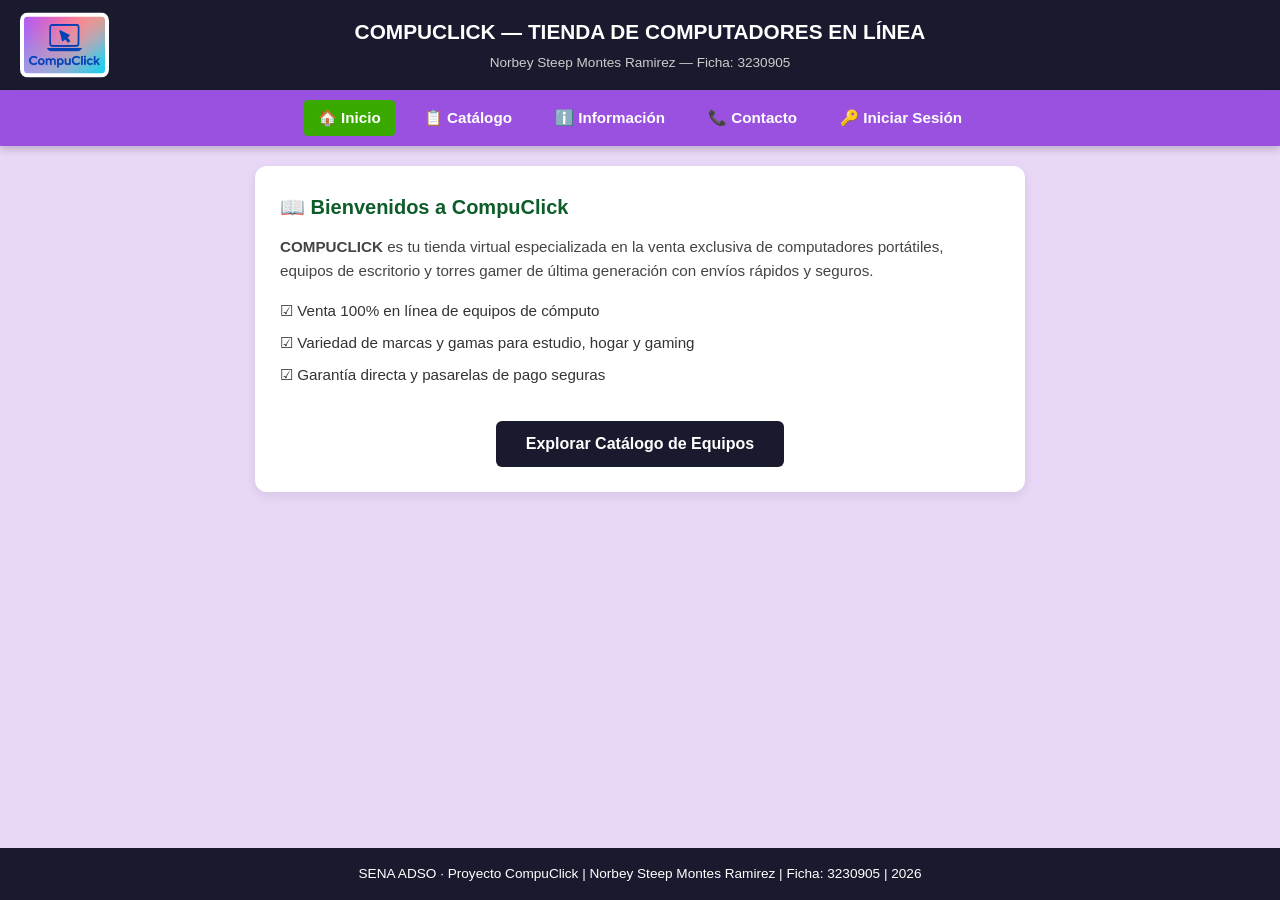
<file: app/views/inicio/index.html>
<!DOCTYPE html>
<html lang="es">
<head>
  <meta charset="UTF-8" />
  <meta name="viewport" content="width=device-width, initial-scale=1.0" />
  <title>CompuClick — Tienda de Computadores en Línea</title>
  <link rel="stylesheet" href="../../../public/css/estilos.css" />
</head>
<body>

  <header class="encabezado">
    <img src="../../../public/img/logo.jpeg" alt="Logo CompuClick" class="logo-encabezado" />
    <div class="encabezado-textos">
      <h1 id="titulo-dinamico">COMPUCLICK — TIENDA DE COMPUTADORES EN LÍNEA</h1>
      <p>Norbey Steep Montes Ramirez — Ficha: 3230905</p>
    </div>
  </header>

  <section class="banner-menu">
    <nav class="navegacion">
      <button class="hamburger-btn" onclick="toggleMenu()" aria-label="Abrir menú">☰</button>
      <ul class="nav-list" id="navMenu">
        <li><a href="#inicio" onclick="cambiarVista('inicio', event)" id="link-inicio" class="activo">🏠 Inicio</a></li>
        <li><a href="../listado/index.html">📋 Catálogo</a></li>
        <li><a href="#informacion" onclick="cambiarVista('informacion', event)" id="link-informacion">ℹ️ Información</a></li>
        <li><a href="#contacto" onclick="cambiarVista('contacto', event)" id="link-contacto">📞 Contacto</a></li>
        <li><a href="../login/index.html">🔑 Iniciar Sesión</a></li>
      </ul>
    </nav>
  </section>

  <main class="contenido">
    <!-- SECCIÓN INICIO -->
    <section class="caja seccion-vista" id="sec-inicio">
      <h2>📖 Bienvenidos a CompuClick</h2>
      <p>
        <strong>COMPUCLICK</strong> es tu tienda virtual especializada en la venta exclusiva de computadores portátiles, equipos de escritorio y torres gamer de última generación con envíos rápidos y seguros.
      </p>
      <ul>
        <li>☑ Venta 100% en línea de equipos de cómputo</li>
        <li>☑ Variedad de marcas y gamas para estudio, hogar y gaming</li>
        <li>☑ Garantía directa y pasarelas de pago seguras</li>
      </ul>
      <br>
      <div style="text-align: center;">
        <a href="../listado/index.html" class="btn" style="width: auto; padding: 10px 30px;">Explorar Catálogo de Equipos</a>
      </div>
    </section>

    <section class="caja seccion-vista" id="sec-informacion" style="display: none;">
      <h2>ℹ️ Información y Misión</h2>
      <p>
        <strong>Misión:</strong> Proveer a nuestros clientes la mejor tecnología en computadores a través de una plataforma en línea confiable, ágil y con entregas garantizadas en todo el territorio nacional.
      </p>
      <p>
        <strong>Proyecto ADSO:</strong> Software web desarrollado para la comercialización directa de computadores, aplicando buenas prácticas de desarrollo de software en el SENA (Ficha 3230905).
      </p>
    </section>

    <section class="caja seccion-vista" id="sec-contacto" style="display: none;">
      <h2>📞 Contáctanos</h2>
      <p>¿Tienes dudas sobre algún equipo de cómputo? Escríbenos y te atenderemos de inmediato:</p>

      <form action="#" method="POST" class="formulario">
        <div class="campo-grupo">
          <label for="nombre">Nombre Completo:</label>
          <input type="text" id="nombre" name="nombre" placeholder="Tu nombre" required />
        </div>

        <div class="campo-grupo">
          <label for="email">Correo Electrónico:</label>
          <input type="email" id="email" name="email" placeholder="tucorreo@ejemplo.com" required />
        </div>

        <div class="campo-grupo">
          <label for="mensaje">Mensaje:</label>
          <textarea id="mensaje" name="mensaje" rows="4" placeholder="¿Qué equipo estás buscando?" required></textarea>
        </div>

        <button type="submit" class="btn">Enviar Mensaje</button>
      </form>
    </section>
  </main>

  <footer class="pie">
    <p>SENA ADSO · Proyecto CompuClick | Norbey Steep Montes Ramirez | Ficha: 3230905 | 2026</p>
  </footer>

  <script>
    function cambiarVista(vista, event) {
      if (event) event.preventDefault();

      document.querySelectorAll('.seccion-vista').forEach(sec => {
        sec.style.display = 'none';
      });

      const seccionActiva = document.getElementById('sec-' + vista);
      if (seccionActiva) seccionActiva.style.display = 'block';

      document.querySelectorAll('.nav-list a').forEach(a => a.classList.remove('activo'));
      const activeLink = document.getElementById('link-' + vista);
      if (activeLink) activeLink.classList.add('activo');

      history.pushState(null, null, '#' + vista);
      document.getElementById('navMenu').classList.remove('active');
    }

    window.addEventListener('DOMContentLoaded', () => {
      const hash = window.location.hash.replace('#', '');
      if (hash === 'informacion' || hash === 'contacto' || hash === 'inicio') {
        cambiarVista(hash);
      } else {
        cambiarVista('inicio');
      }
    });

    function toggleMenu() {
      const menu = document.getElementById('navMenu');
      menu.classList.toggle('active');
    }
  </script>

</body>
</html>
</file>
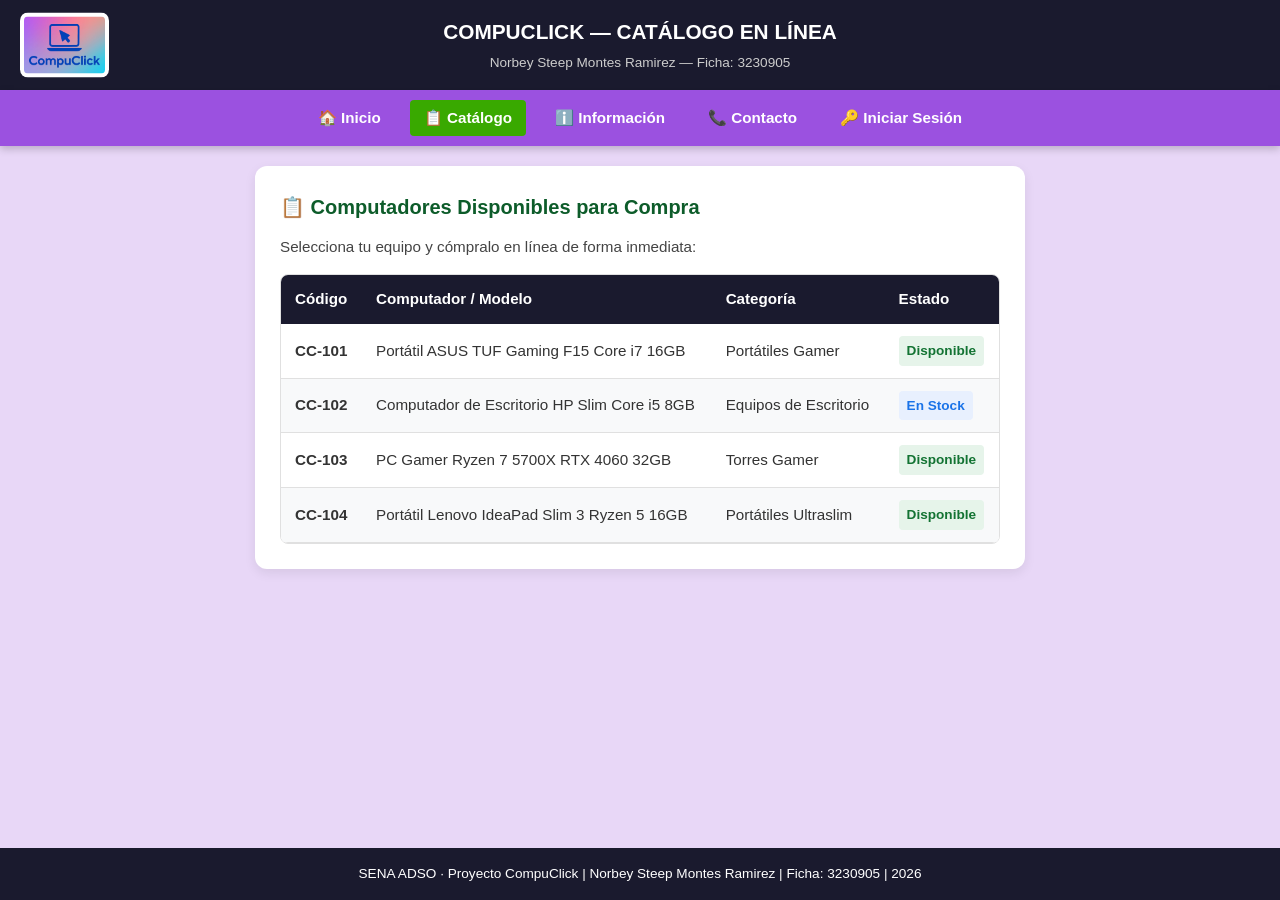
<file: app/views/listado/index.html>
<!DOCTYPE html>
<html lang="es">
<head>
  <meta charset="UTF-8" />
  <meta name="viewport" content="width=device-width, initial-scale=1.0" />
  <title>CompuClick — Catálogo de Computadores</title>
  <link rel="stylesheet" href="../../../public/css/estilos.css" />
</head>
<body>

  <header class="encabezado">
    <img src="../../../public/img/logo.jpeg" alt="Logo CompuClick" class="logo-encabezado" />
    <div class="encabezado-textos">
      <h1>COMPUCLICK — CATÁLOGO EN LÍNEA</h1>
      <p>Norbey Steep Montes Ramirez — Ficha: 3230905</p>
    </div>
  </header>

  <section class="banner-menu">
    <nav class="navegacion">
      <button class="hamburger-btn" onclick="toggleMenu()" aria-label="Abrir menú">☰</button>
      <ul class="nav-list" id="navMenu">
        <li><a href="../inicio/index.html#inicio">🏠 Inicio</a></li>
        <li><a href="index.html" class="activo">📋 Catálogo</a></li>
        <li><a href="../inicio/index.html#informacion">ℹ️ Información</a></li>
        <li><a href="../inicio/index.html#contacto">📞 Contacto</a></li>
        <li><a href="../login/index.html">🔑 Iniciar Sesión</a></li>
      </ul>
    </nav>
  </section>

  <main class="contenido">
    <section class="caja">
      <h2>📋 Computadores Disponibles para Compra</h2>
      <p>Selecciona tu equipo y cómpralo en línea de forma inmediata:</p>

      <div class="tabla-contenedor">
        <table>
          <thead>
            <tr>
              <th>Código</th>
              <th>Computador / Modelo</th>
              <th>Categoría</th>
              <th>Estado</th>
            </tr>
          </thead>
          <tbody>
            <tr>
              <td><strong>CC-101</strong></td>
              <td>Portátil ASUS TUF Gaming F15 Core i7 16GB</td>
              <td>Portátiles Gamer</td>
              <td><span class="badge disponible">Disponible</span></td>
            </tr>
            <tr>
              <td><strong>CC-102</strong></td>
              <td>Computador de Escritorio HP Slim Core i5 8GB</td>
              <td>Equipos de Escritorio</td>
              <td><span class="badge stock">En Stock</span></td>
            </tr>
            <tr>
              <td><strong>CC-103</strong></td>
              <td>PC Gamer Ryzen 7 5700X RTX 4060 32GB</td>
              <td>Torres Gamer</td>
              <td><span class="badge disponible">Disponible</span></td>
            </tr>
            <tr>
              <td><strong>CC-104</strong></td>
              <td>Portátil Lenovo IdeaPad Slim 3 Ryzen 5 16GB</td>
              <td>Portátiles Ultraslim</td>
              <td><span class="badge disponible">Disponible</span></td>
            </tr>
          </tbody>
        </table>
      </div>
    </section>
  </main>

  <footer class="pie">
    <p>SENA ADSO · Proyecto CompuClick | Norbey Steep Montes Ramirez | Ficha: 3230905 | 2026</p>
  </footer>

  <script>
    function toggleMenu() {
      const menu = document.getElementById('navMenu');
      menu.classList.toggle('active');
    }
  </script>

</body>
</html>
</file>
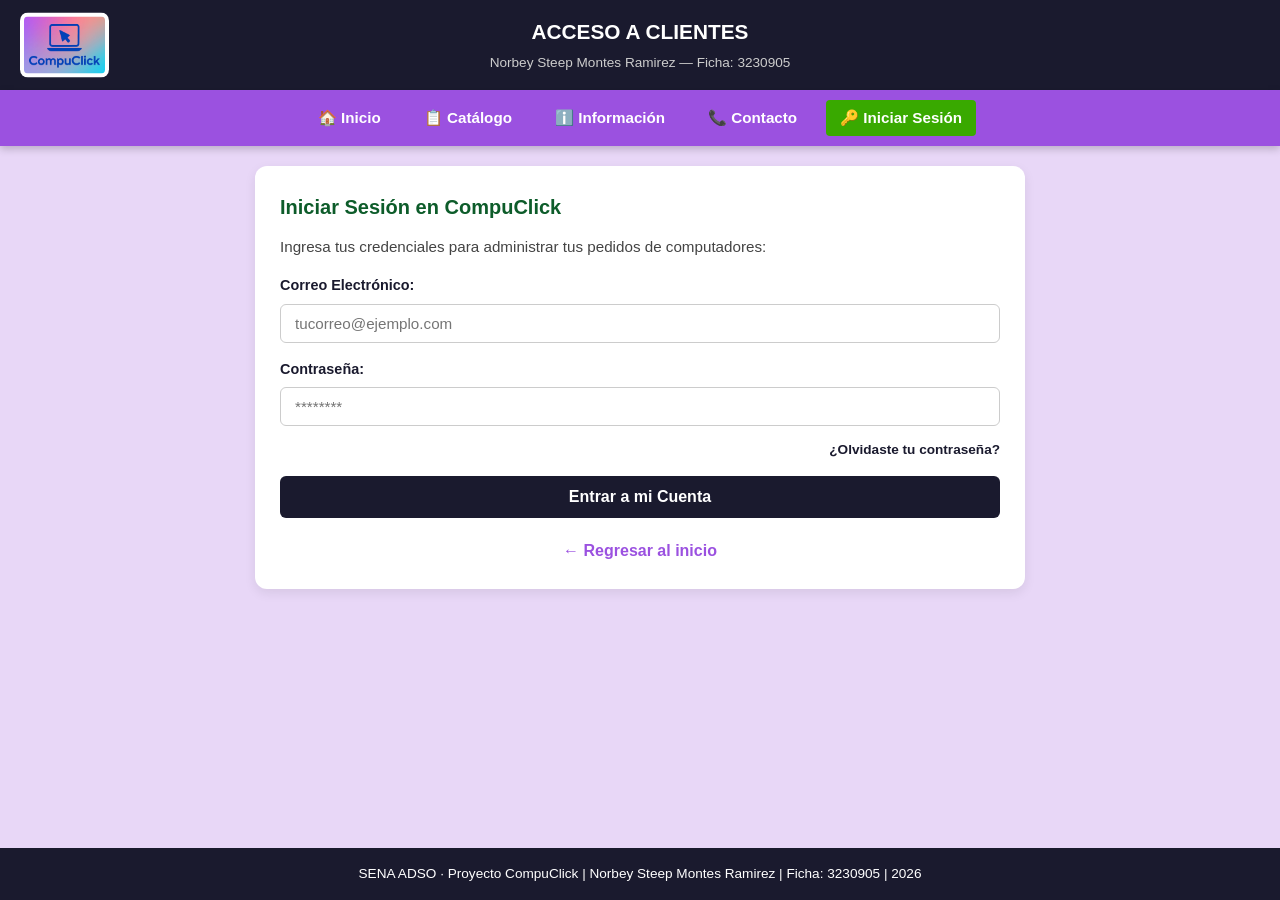
<file: app/views/login/index.html>
<!DOCTYPE html>
<html lang="es">
<head>
  <meta charset="UTF-8" />
  <meta name="viewport" content="width=device-width, initial-scale=1.0" />
  <title>CompuClick — Iniciar Sesión</title>
  <link rel="stylesheet" href="../../../public/css/estilos.css" />
</head>
<body>

  <header class="encabezado">
    <img src="../../../public/img/logo.jpeg" alt="Logo CompuClick" class="logo-encabezado" />
    <div class="encabezado-textos">
      <h1>ACCESO A CLIENTES</h1>
      <p>Norbey Steep Montes Ramirez — Ficha: 3230905</p>
    </div>
  </header>

  <section class="banner-menu">
    <nav class="navegacion">
      <button class="hamburger-btn" onclick="toggleMenu()" aria-label="Abrir menú">☰</button>
      <ul class="nav-list" id="navMenu">
        <li><a href="../inicio/index.html#inicio">🏠 Inicio</a></li>
        <li><a href="../listado/index.html">📋 Catálogo</a></li>
        <li><a href="../inicio/index.html#informacion">ℹ️ Información</a></li>
        <li><a href="../inicio/index.html#contacto">📞 Contacto</a></li>
        <li><a href="index.html" class="activo">🔑 Iniciar Sesión</a></li>
      </ul>
    </nav>
  </section>

  <main class="contenido">
    <section class="caja">
      <h2>Iniciar Sesión en CompuClick</h2>
      <p>Ingresa tus credenciales para administrar tus pedidos de computadores:</p>

      <form action="#" method="POST" class="formulario">
        <div class="campo-grupo">
          <label for="email">Correo Electrónico:</label>
          <input type="email" id="email" name="email" placeholder="tucorreo@ejemplo.com" required />
        </div>

        <div class="campo-grupo">
          <label for="password">Contraseña:</label>
          <input type="password" id="password" name="password" placeholder="********" required />
        </div>

        <div style="text-align: right; margin-top: -5px;">
            <a href="#" style="font-size: 0.85rem; color: #1a1a2e; text-decoration: none; font-weight: bold;">¿Olvidaste tu contraseña?</a>
        </div>

        <button type="submit" class="btn">Entrar a mi Cuenta</button>
      </form>
      
      <div style="text-align: center; margin-top: 20px;">
          <a href="../inicio/index.html" style="color: #9b51e0; text-decoration: none; font-weight: bold;">← Regresar al inicio</a>
      </div>

    </section>
  </main>

  <footer class="pie">
    <p>SENA ADSO · Proyecto CompuClick | Norbey Steep Montes Ramirez | Ficha: 3230905 | 2026</p>
  </footer>

  <script>
    function toggleMenu() {
      const menu = document.getElementById('navMenu');
      menu.classList.toggle('active');
    }
  </script>

</body>
</html>
</file>
<file: public/css/estilos.css>
/* ==========================================
   1. RESET GENERAL Y ESTILOS BASE
   ========================================== */
* {
  box-sizing: border-box;
  margin: 0;
  padding: 0;
}

html, body {
  height: 100%;
  width: 100%;
}

body {
  font-family: 'Segoe UI', Tahoma, Geneva, Verdana, sans-serif;
  background-color: #e8d7f7;
  color: #333333;
  line-height: 1.6;
  display: flex;
  flex-direction: column;
  min-height: 100vh;
}

/* ==========================================
   2. ENCABEZADO SUPERIOR 
   ========================================== */
.encabezado {
  background-color: #1a1a2e;
  color: #ffffff;
  position: relative;
  padding: 15px 25px;
  text-align: center;
  width: 100%;
}

.logo-encabezado {
  position: absolute;
  left: 20px;
  top: 50%;
  transform: translateY(-50%);
  max-height: 65px;
  object-fit: contain;
  border-radius: 8px;
  background-color: #ffffff;
  padding: 4px;
  cursor: pointer;
  /* Transición suave para el cambio de tamaño */
  transition: transform 0.3s cubic-bezier(0.25, 0.8, 0.25, 1), box-shadow 0.3s ease;
  z-index: 10;
}

/* EFECTO HOVER DEL LOGO */
.logo-encabezado:hover {
  /* Mantiene el translateY(-50%) para no descentrarlo verticalmente */
  transform: translateY(-50%) scale(1.25);
  box-shadow: 0 0 15px rgba(255, 255, 255, 0.7);
}

.encabezado-textos {
  display: inline-block;
}

.encabezado h1 {
  font-size: 1.3rem;
  font-weight: 700;
  margin-bottom: 4px;
  text-transform: uppercase;
  color: #ffffff;
}

.encabezado p {
  font-size: 0.85rem;
  color: #cccccc;
}

/* ==========================================
   3. BARRA DE NAVEGACIÓN (Banner Morado)
   ========================================== */
.banner-menu {
  background-color: #9b51e0;
  padding: 10px 25px;
  display: flex;
  justify-content: center;
  align-items: center;
  position: sticky; 
  top: 0;           
  z-index: 1000;    
  box-shadow: 0 3px 8px rgba(0, 0, 0, 0.2);
  width: 100%;
}

.navegacion {
  width: auto;
}

.hamburger-btn {
  background: none;
  border: none;
  color: #ffffff;
  font-size: 1.8rem;
  cursor: pointer;
  padding: 2px;
  display: none;
}

.nav-list {
  list-style: none;
  display: flex;
  flex-direction: row;
  gap: 15px;
  background: none;
  padding: 0;
  margin: 0;
}

.nav-list li {
  margin: 0;
}

.nav-list a {
  color: #ffffff;
  text-decoration: none;
  font-weight: bold;
  padding: 6px 14px;
  border-radius: 4px;
  transition: background 0.3s ease;
  display: block;
  font-size: 0.95rem;
  white-space: nowrap;
}

.nav-list a:hover,
.nav-list a.activo {
  background-color: #39a900;
  color: #ffffff;
}

/* ==========================================
   4. CONTENEDOR PRINCIPAL
   ========================================== */
.contenido {
  flex: 1;
  max-width: 800px;
  width: 100%;
  margin: 20px auto;
  padding: 0 15px;
  display: block;
}

.caja {
  background-color: #ffffff;
  border-radius: 12px;
  padding: 25px;
  margin-bottom: 20px;
  box-shadow: 0 4px 12px rgba(0, 0, 0, 0.08);
}

.caja h2 {
  color: #0d5c2a;
  font-size: 1.25rem;
  margin-bottom: 12px;
  display: flex;
  align-items: center;
  gap: 8px;
}

.caja p {
  font-size: 0.95rem;
  margin-bottom: 15px;
  color: #444444;
}

ul {
  list-style: none;
  padding-left: 0;
}

ul li {
  margin-bottom: 8px;
  font-size: 0.95rem;
}

/* ==========================================
   5. FORMULARIOS E INPUTS
   ========================================== */
.formulario {
  display: flex;
  flex-direction: column;
  gap: 15px;
}

.campo-grupo {
  display: flex;
  flex-direction: column;
  gap: 6px;
}

.campo-grupo label {
  font-weight: 600;
  font-size: 0.9rem;
  color: #1a1a2e;
}

.campo-grupo input,
.campo-grupo textarea {
  width: 100%;
  padding: 10px 14px;
  border: 1px solid #cccccc;
  border-radius: 6px;
  font-size: 0.95rem;
  outline: none;
  font-family: inherit;
}

.campo-grupo input:focus,
.campo-grupo textarea:focus {
  border-color: #39a900;
  box-shadow: 0 0 5px rgba(57, 169, 0, 0.3);
}

/* ==========================================
   6. BOTONES
   ========================================== */
.btn {
  width: 100%;
  padding: 12px;
  background-color: #1a1a2e;
  color: #ffffff;
  border: none;
  border-radius: 6px;
  font-weight: bold;
  font-size: 1rem;
  cursor: pointer;
  transition: background-color 0.3s ease;
  text-align: center;
  text-decoration: none;
  display: inline-block;
}

.btn:hover {
  background-color: #39a900;
  color: #ffffff;
}

/* ==========================================
   7. TABLA DE CATÁLOGO
   ========================================== */
.tabla-contenedor {
  overflow-x: auto;
  margin-top: 15px;
  border-radius: 8px;
  border: 1px solid #e0e0e0;
}

table {
  width: 100%;
  border-collapse: collapse;
  font-size: 0.95rem;
  background-color: #ffffff;
}

table th {
  background-color: #1a1a2e;
  color: #ffffff;
  padding: 12px 14px;
  text-align: left;
  font-weight: 600;
}

table td {
  padding: 12px 14px;
  border-bottom: 1px solid #e0e0e0;
  color: #333333;
}

table tr:nth-child(even) {
  background-color: #f8f9fa;
}

.badge {
  display: inline-block;
  padding: 4px 8px;
  border-radius: 4px;
  font-size: 0.85rem;
  font-weight: bold;
}

.badge.disponible {
  background-color: #e6f4ea;
  color: #137333;
}

.badge.stock {
  background-color: #e8f0fe;
  color: #1a73e8;
}

/* ==========================================
   8. FOOTER Y DISEÑO RESPONSIVO (MÓVILES)
   ========================================== */
.pie {
  background-color: #1a1a2e;
  color: #ffffff;
  text-align: center;
  padding: 15px;
  font-size: 0.85rem;
  margin-top: auto;
  width: 100%;
}

@media (max-width: 768px) {
  .encabezado {
    position: static;
    display: flex;
    flex-direction: column;
    align-items: center;
    text-align: center;
    gap: 10px;
  }
  
  .logo-encabezado {
    position: static;
    transform: none;
    max-height: 55px;
  }

  /* Hover adaptado para pantallas móviles */
  .logo-encabezado:hover {
    transform: scale(1.2);
  }

  .banner-menu {
    justify-content: flex-end;
  }

  .navegacion {
    width: 100%;
    display: flex;
    flex-direction: column;
    align-items: flex-end;
  }

  .hamburger-btn {
    display: block;
    margin-left: auto;
  }

  .nav-list {
    display: none;
    flex-direction: column;
    width: 100%;
    background-color: rgba(0, 0, 0, 0.25);
    padding: 10px;
    border-radius: 6px;
    margin-top: 5px;
    gap: 6px;
  }

  .nav-list.active {
    display: flex;
  }
}
</file>
